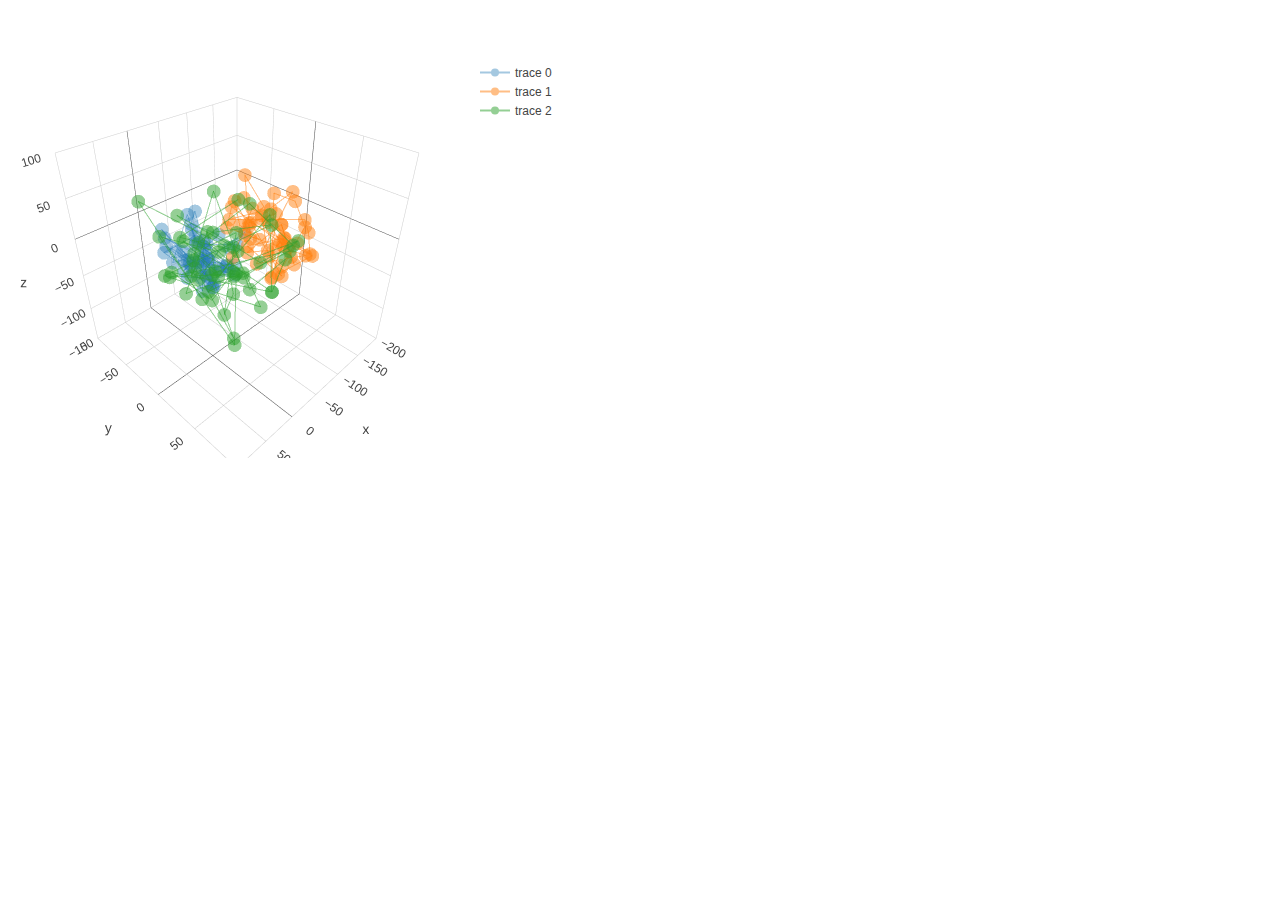
<file: egplotly.html>
<!DOCTYPE html>
<html lang="en">
<head>
    <!-- Plotly.js -->
    <script src="https://cdn.plot.ly/plotly-latest.min.js"></script>
</head>
<body>
<!-- Plotly chart will be drawn inside this DIV -->
<div id="myDiv" style="width: 100%; height: 700px;"></div>
<script>
    function getrandom(num , mul)
    {
        var value = [ ]
        for(i=0;i<=num;i++)
        {
            rand = Math.random() * mul;
            value.push(rand);
        }
        return value;
    }


    var data=[
        {
            opacity:0.4,
            type: 'scatter3d',
            x: getrandom(50 , -75),
            y: getrandom(50 , -75),
            z: getrandom(50 , -75),
        },
        {
            opacity: 0.5,
            type: 'scatter3d',
            x: getrandom(50 , -75),
            y: getrandom(50 , 75),
            z: getrandom(50 , 75),

        },
        {
            opacity: 0.5,
            type: 'scatter3d',
            x: getrandom(50 , 100),
            y: getrandom(50 , 100),
            z: getrandom(50 , 100),
        }
    ];
    var layout = {
        scene:{
            aspectmode: "manual",
            aspectratio: {
                x: 1,
                y: 1,
                z: 1,
            },
            xaxis: {
                nticks: 9,
                range: [-200, 100],
            },
            yaxis: {
                nticks: 7,
                range: [-100, 100],
            },
            zaxis: {
                nticks: 10,
                range: [-150, 100],
            }},
        autosize: true,
        width: 550,
        height: 500,
        margin: {
            l: 0,
            r: 0,
            b: 50,
            t: 50,
            pad: 4
        },
    };
    Plotly.newPlot('myDiv', data, layout, {showSendToCloud:true});

</script>
</body>
</html>
</file>
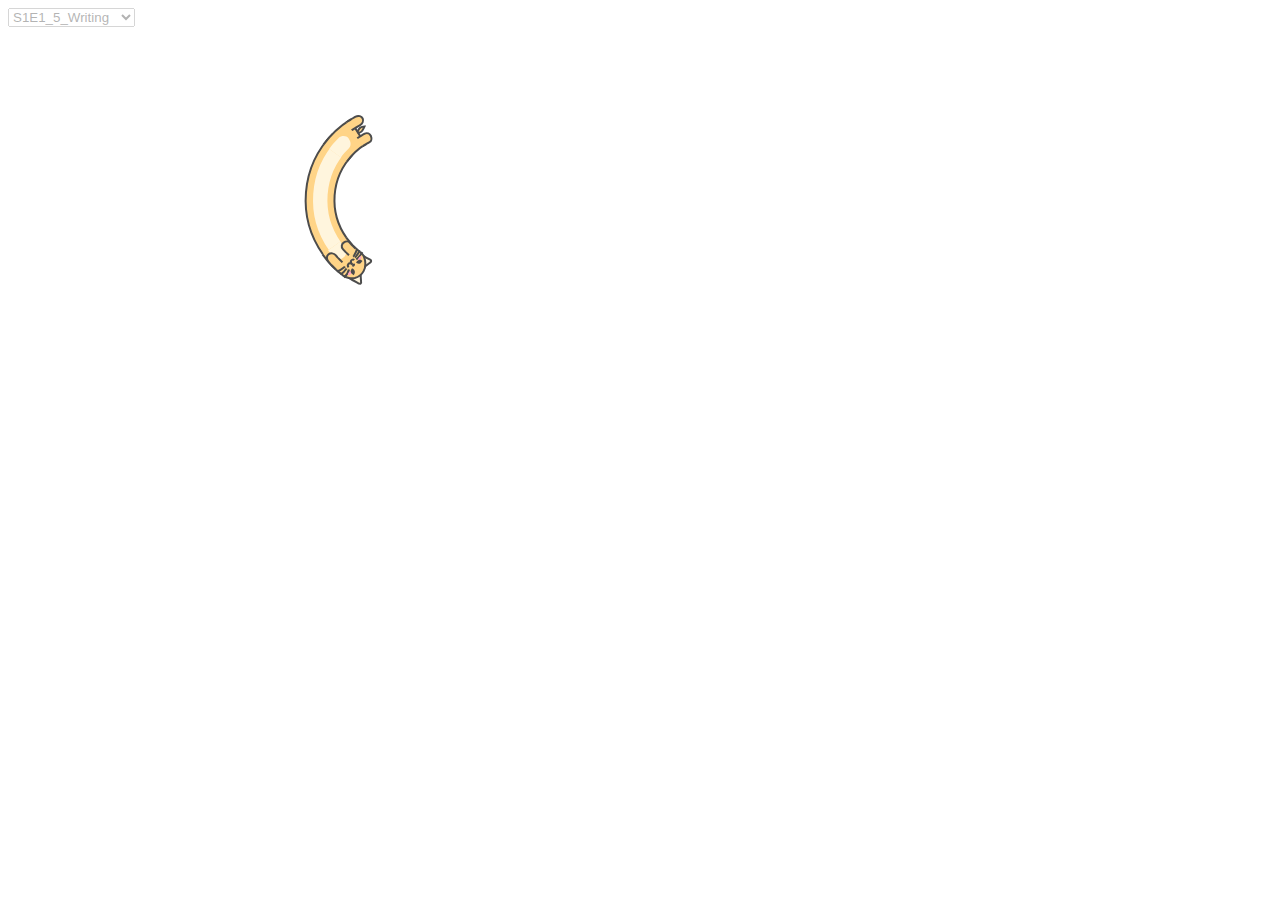
<file: preprocess.html>
<!DOCTYPE html>
<html lang="en">
<head>
    <meta charset="UTF-8">
    <title>Title</title>
    <script src="https://d3js.org/d3.v4.min.js"></script>
    <link rel="stylesheet" type="text/css" href="styles/main.css" media="screen"/>
</head>
<body>
<div id="loading">
    <img id="loading-image" height="200" width="200" src="images/fox.svg" alt="Loading..."/>
</div>
<div>
    <select id="datasetsSelect" onchange="loadNewData.call(this, event)"></select>
</div>
<script>
    let fileName;

    let fileList = ["S1E1_5_Writing",
        "S1E1_20_Writing",
        "S1E1_22_Writing",
        "S1E3_5_Writing",
        "S1E3_20_Writing",
        "S1E3_22_Writing",
        "S2E1_5_Reading",
        "S2E1_20_Writing",
        "S2E1_22_Writing",
        "S2E3_5_Writing",
        "S2E3_20_Writing",
        "S2E3_22_Writing"];

    let initialDataset = "S1E1_5_Writing";

    addDataOptions();
    function addDataOptions() {
        let select = document.getElementById("datasetsSelect");
        for(let i = 0; i < fileList.length; i++) {
            let opt = fileList[i];
            let el = document.createElement("option");
            el.textContent = opt;
            el.value = opt;
            select.appendChild(el);
        }
        document.getElementById('datasetsSelect').value = initialDataset;  //************************************************
        fileName = document.getElementById("datasetsSelect").value;
        loadData();
    }
    function loadData(){
        let fileName1 = "data/"+fileName+".csv";
        console.log(fileName);
        d3.csv(fileName1, function (error, data) {
            // console.log(data);
            let task = data[1].task;
            let devideID = data[1].id;
            // let date = new Date(Date.parse(data[1].time)).toLocaleDateString();
            let obj = {};

            data.forEach(d => {
                d.id = d[""];
                d.sensor = d.sensor.replace(" ","");
                delete d.task;
                delete d[""];
                delete d.time;
            });

            obj.task = task.split(" ")[0];
            obj.devideID = devideID;
            obj.data = data;

            console.log(obj);
            d3.select('#loading').remove();

        });
        // let fileName2 = "data/"+fileName+".json";
        // d3.json(fileName2, function (error, data) {
        //     console.log(data);
        // })
    }

    function loadNewData() {
        fileName = this.options[this.selectedIndex].text;
        loadData();
    }
</script>


</body>
</html>
</file>
<file: styles/main.css>
/*------ Loading -------*/
#loading {
    width: 100%;
    height: 100%;
    top: 0;
    left: 0;
    position: fixed;
    display: block;
    opacity: 0.7;
    background-color: #fff;
    z-index: 99;
    text-align: center;
}
#loading-image {
    position: absolute;
    top: 100px;
    left: 300px;
    z-index: 100;
}
/*------ Zoom -------*/
.zoom {
    cursor: move;
    fill: none;
    pointer-events: all;
}

/*------ Tooltip -------*/
div.tooltip {
    position: absolute;
    text-align: center;
    width: auto;
    height: auto;
    padding: 6px;
    font: 12px sans-serif;
    background: #dadada;
    border: 0px;
    border-radius: 8px;
    pointer-events: none;
}
</file>
